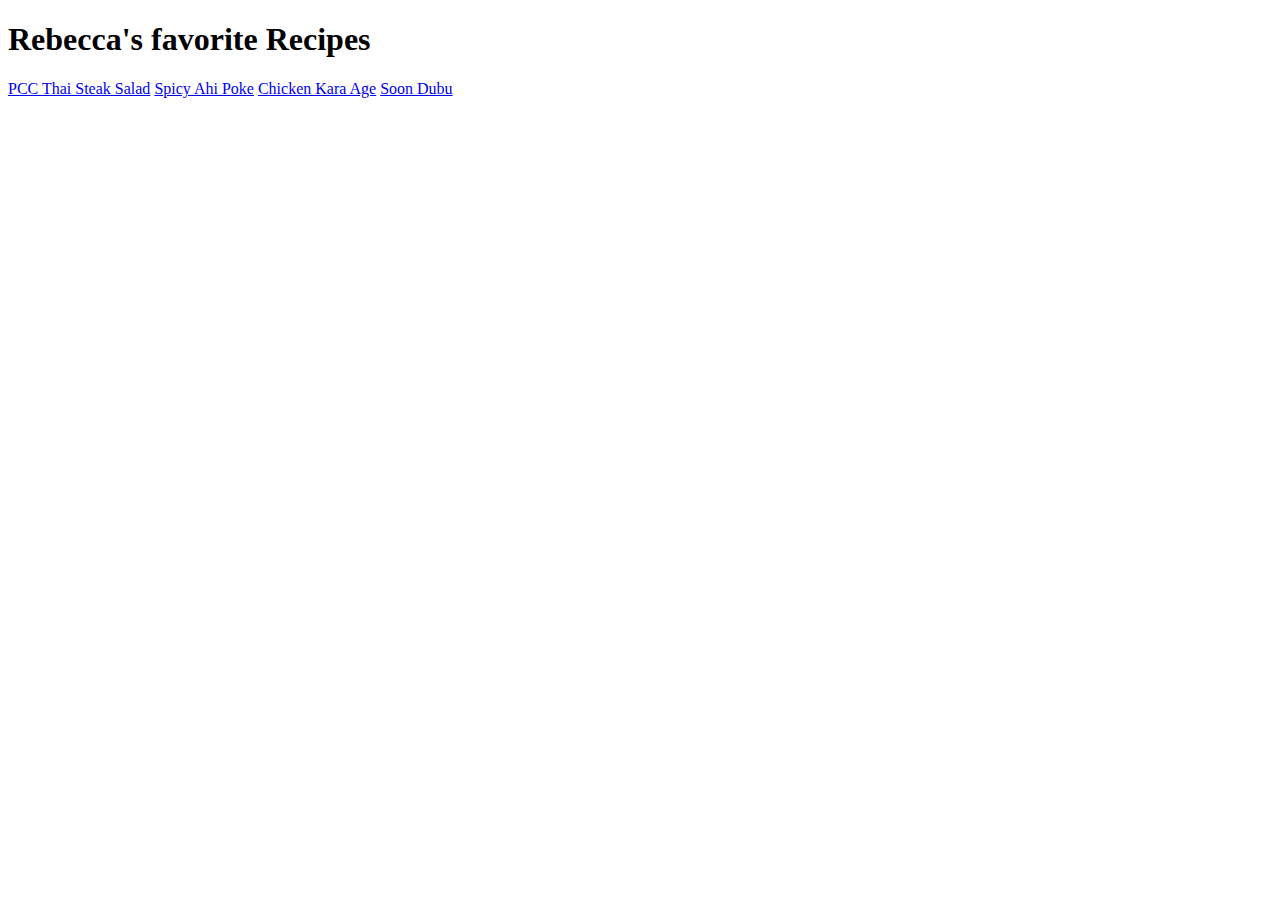
<file: index.html>
<!DOCTYPE html>
<html lang="en">
  <head>
    <meta charset="UTF-8">
    <title>My First Webpage</title>
  </head>

  <body>
    <h1>Rebecca's favorite Recipes</h1>
    <a href="./recipes/thaisteak.html">PCC Thai Steak Salad</a>

    <a href="./recipes/spicyahipoke.html">Spicy Ahi Poke</a>

    <a href="./recipes/chickenkaraage.html">Chicken Kara Age</a>

    <a href="./recipes/soondubu.html">Soon Dubu</a>
  </body>
</html>
</file>
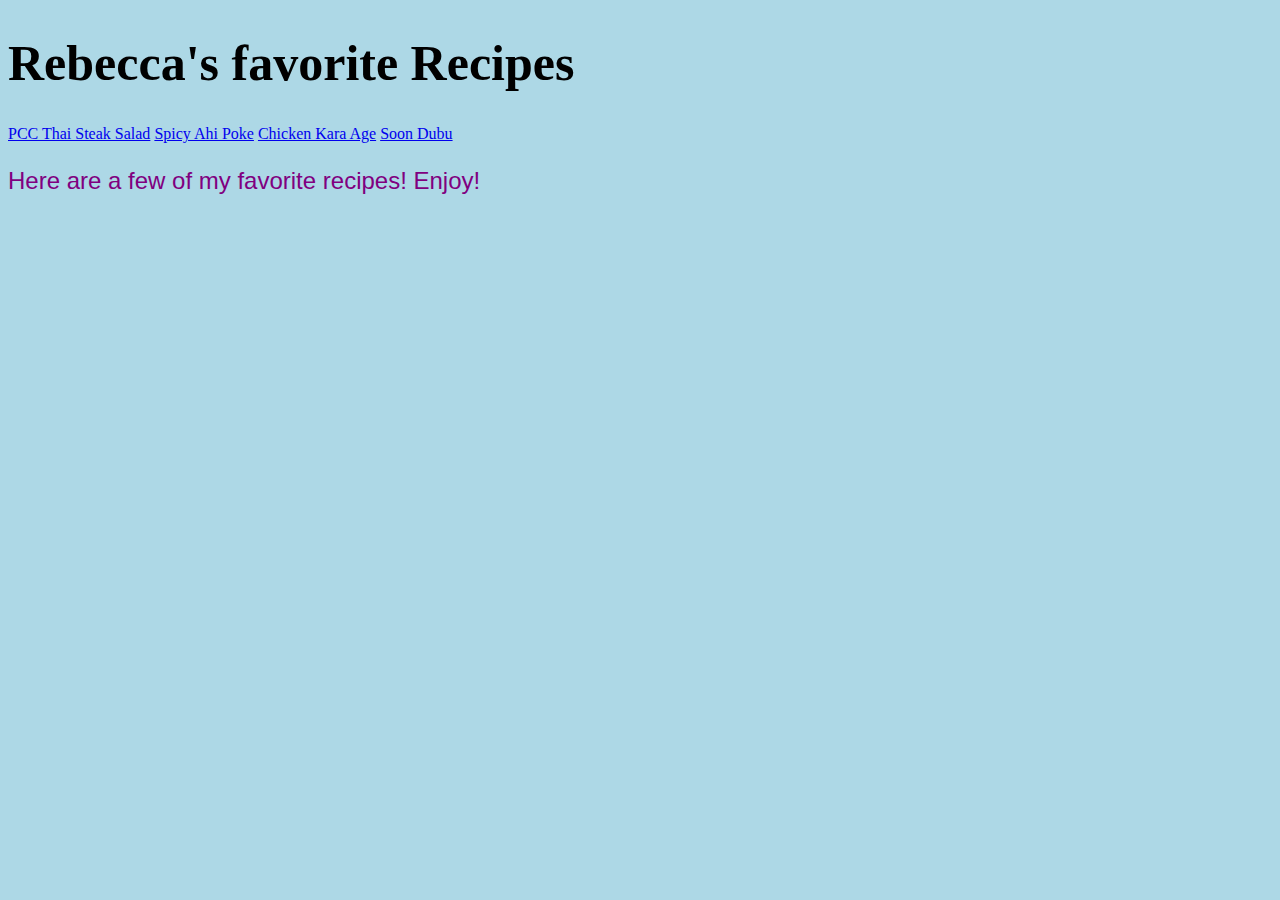
<file: cssproj.html>
<!DOCTYPE html>
<html lang="en">
  <head>
    <meta charset="UTF-8">
    <title>My First Webpage</title>
  </head>

  <body style="background-color: lightblue; color: black;">
    <h1 style="font-size: 50px;">Rebecca's favorite Recipes</h1>
    <a href="./recipes/thaisteak.html">PCC Thai Steak Salad</a>

    <a href="./recipes/spicyahipoke.html">Spicy Ahi Poke</a>

    <a href="./recipes/chickenkaraage.html">Chicken Kara Age</a>

    <a href="./recipes/soondubu.html">Soon Dubu</a>

    <p style="color: purple; font-size: 24px; font-family: sans-serif;">Here are a few of my favorite recipes! Enjoy! </p>
  </body>
</html>
</file>
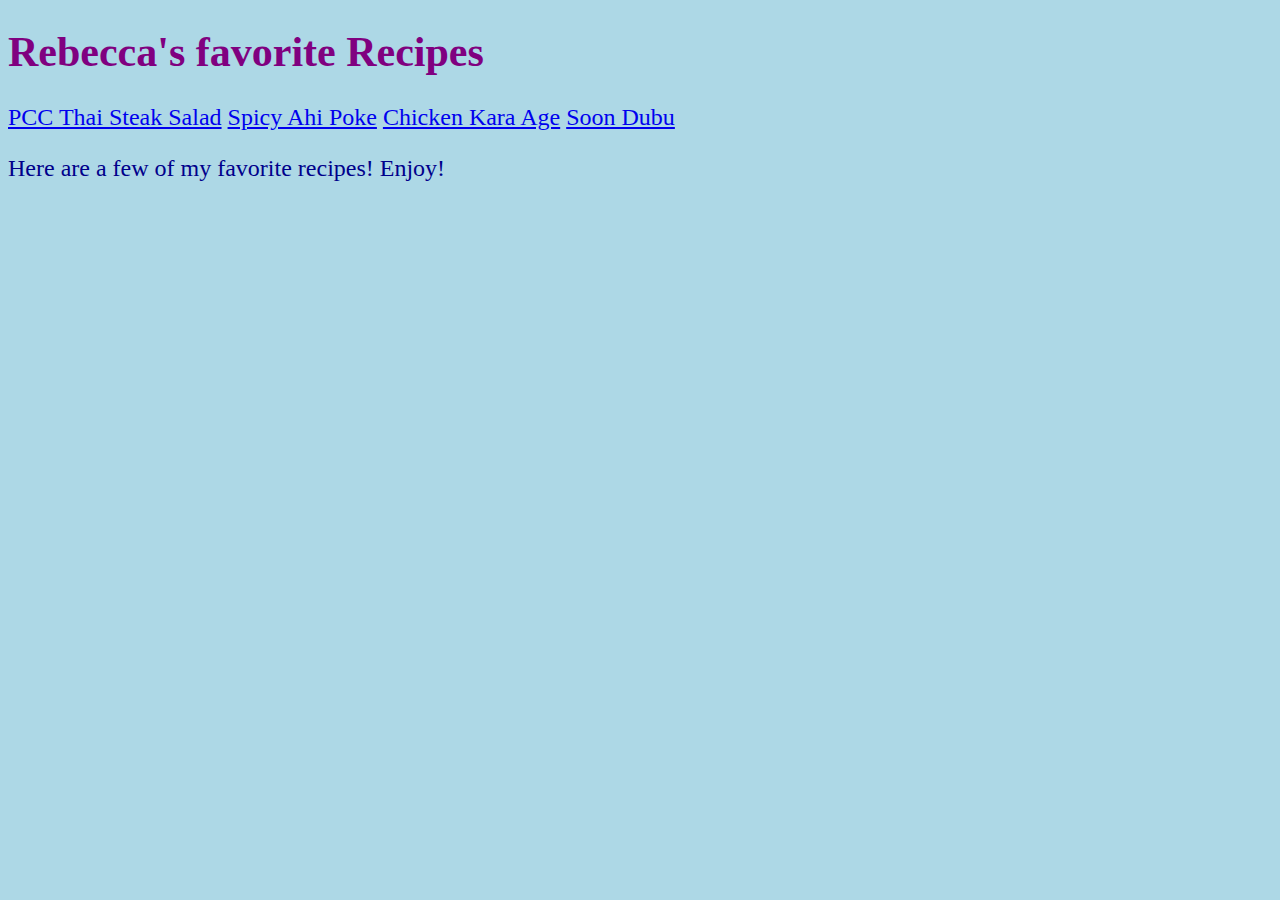
<file: cssproj2.html>
<!DOCTYPE html>
<html lang="en">
  <head>
    <meta charset="UTF-8">
    <title>My First Webpage</title>
    <link rel="stylesheet" href="recipes/css/style.css">
  </head>

  <body>
    <h1>Rebecca's favorite Recipes</h1>
    <a href="./recipes/thaisteak.html">PCC Thai Steak Salad</a>

    <a href="./recipes/spicyahipoke.html">Spicy Ahi Poke</a>

    <a href="./recipes/chickenkaraage.html">Chicken Kara Age</a>

    <a href="./recipes/soondubu.html">Soon Dubu</a>

    <p>Here are a few of my favorite recipes! Enjoy! </p>
  </body>
</html>
</file>
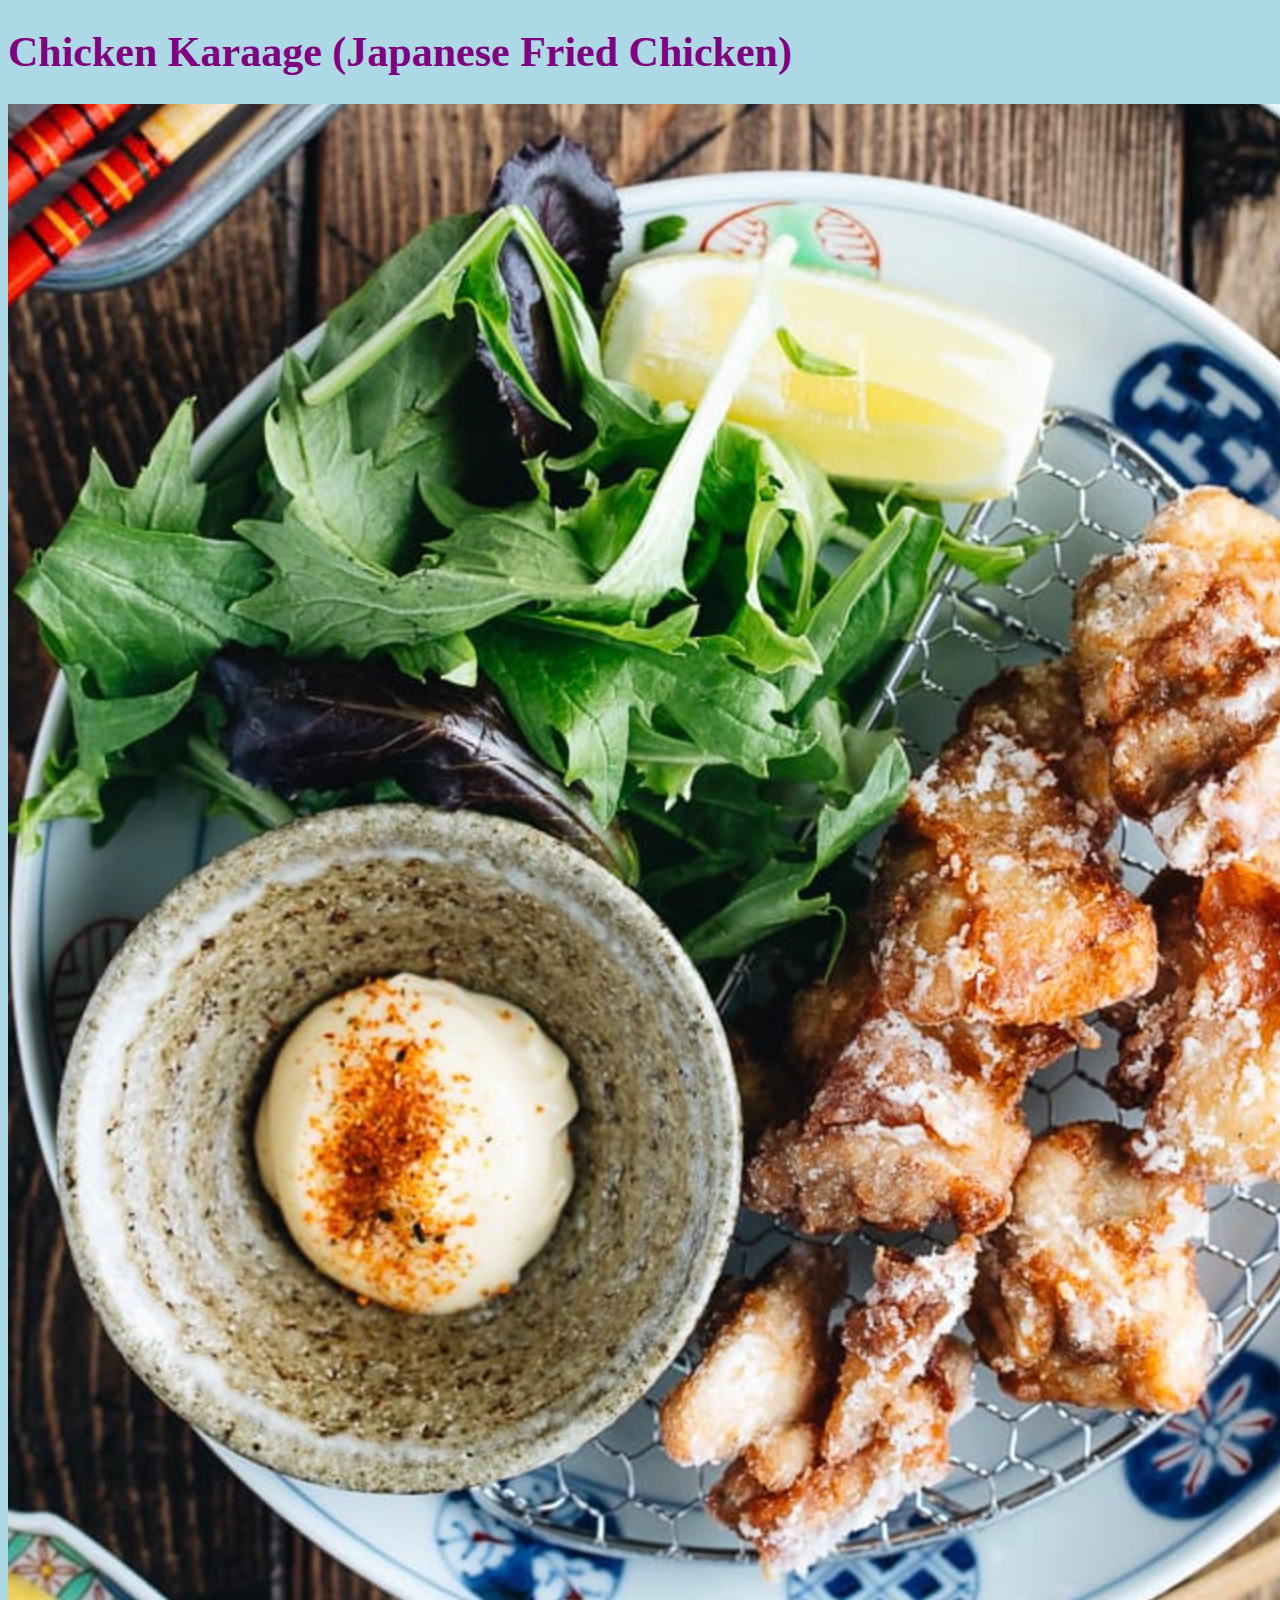
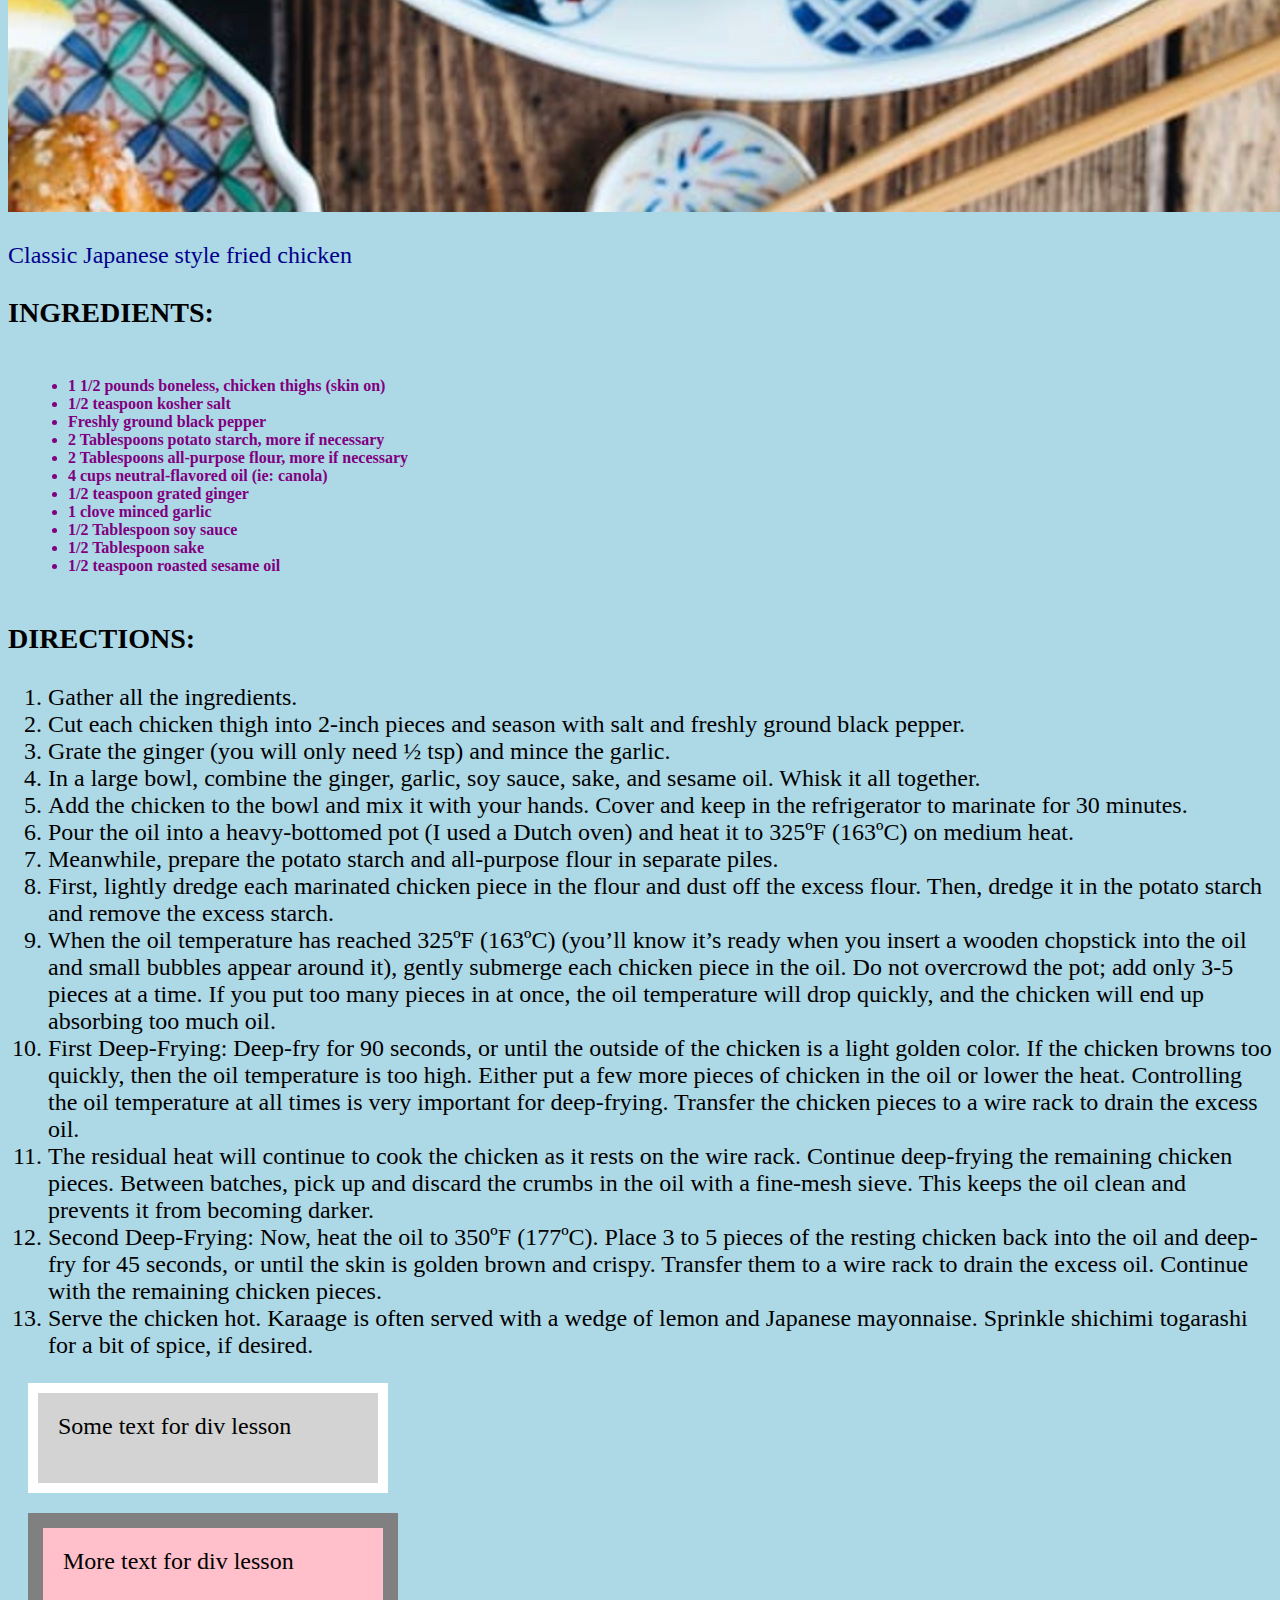
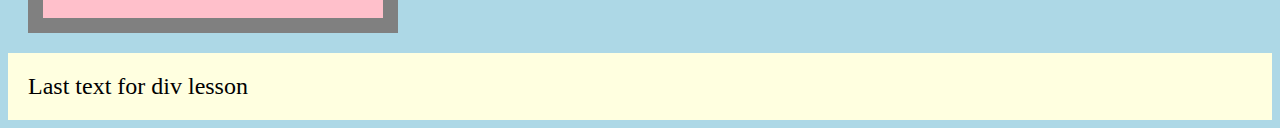
<file: recipes/chickenkaraage.html>
<!DOCTYPE html>
<html lang="en">
  <head>
    <meta charset="UTF-8">
    <title>My First Webpage</title>
    <link rel="stylesheet" href="css/style.css">
  </head>

  <body>
    <h1>Chicken Karaage (Japanese Fried Chicken)</h1>
    <img src="images/chickenkaraage.jpg" alt="Chicken Kara Age">


    <p>Classic Japanese style fried chicken</p>
    <h3>INGREDIENTS:</h3>
  </body>
    <ul>
      <div><span><li>1 1/2 pounds boneless, chicken thighs (skin on)</li>
      <li>1/2 teaspoon kosher salt</li>
      <li>Freshly ground black pepper</li>
      <li>2 Tablespoons potato starch, more if necessary</li>
      <li>2 Tablespoons all-purpose flour, more if necessary</li>
      <li>4 cups neutral-flavored oil (ie: canola)</li>
      <li>1/2 teaspoon grated ginger</li>
      <li>1 clove minced garlic</li>
      <li>1/2 Tablespoon soy sauce</li>
      <li>1/2 Tablespoon sake</li>
      <li>1/2 teaspoon roasted sesame oil</li></span></div>
    </ul>

    <h3>DIRECTIONS:</h3>
    <ol>
      <li>Gather all the ingredients.</li>
      
      <li>Cut each chicken thigh into 2-inch pieces and season with salt and freshly ground black pepper.</li>
      
      <li>Grate the ginger (you will only need ½ tsp) and mince the garlic.</li>
      
      <li>In a large bowl, combine the ginger, garlic, soy sauce, sake, and sesame oil. Whisk it all together.</li>
      
      <li>Add the chicken to the bowl and mix it with your hands. Cover and keep in the refrigerator to marinate for 30 minutes.</li>

      <li>Pour the oil into a heavy-bottomed pot (I used a Dutch oven) and heat it to 325ºF (163ºC) on medium heat.</li>

      <li>Meanwhile, prepare the potato starch and all-purpose flour in separate piles.</li>

      <li>First, lightly dredge each marinated chicken piece in the flour and dust off the excess flour. Then, dredge it in the potato starch and remove the excess starch.</li>

      <li>When the oil temperature has reached 325ºF (163ºC) (you’ll know it’s ready when you insert a wooden chopstick into the oil and small bubbles appear around it), gently submerge each chicken piece in the oil. Do not overcrowd the pot; add only 3-5 pieces at a time. If you put too many pieces in at once, the oil temperature will drop quickly, and the chicken will end up absorbing too much oil.</li>

      <li>First Deep-Frying: Deep-fry for 90 seconds, or until the outside of the chicken is a light golden color. If the chicken browns too quickly, then the oil temperature is too high. Either put a few more pieces of chicken in the oil or lower the heat. Controlling the oil temperature at all times is very important for deep-frying. Transfer the chicken pieces to a wire rack to drain the excess oil.</li>

      <li>The residual heat will continue to cook the chicken as it rests on the wire rack. Continue deep-frying the remaining chicken pieces. Between batches, pick up and discard the crumbs in the oil with a fine-mesh sieve. This keeps the oil clean and prevents it from becoming darker.</li>

      <li>Second Deep-Frying: Now, heat the oil to 350ºF (177ºC). Place 3 to 5 pieces of the resting chicken back into the oil and deep-fry for 45 seconds, or until the skin is golden brown and crispy. Transfer them to a wire rack to drain the excess oil. Continue with the remaining chicken pieces.</li>

      <li>Serve the chicken hot. Karaage is often served with a wedge of lemon and Japanese mayonnaise. Sprinkle shichimi togarashi for a bit of spice, if desired.</li>
    </ol>

    <div class="top-part">Some text for div lesson</div>
    <div class="middle-part">More text for div lesson</div>
    <div class="bottom-part">Last text for div lesson</div>
</html>
</file>
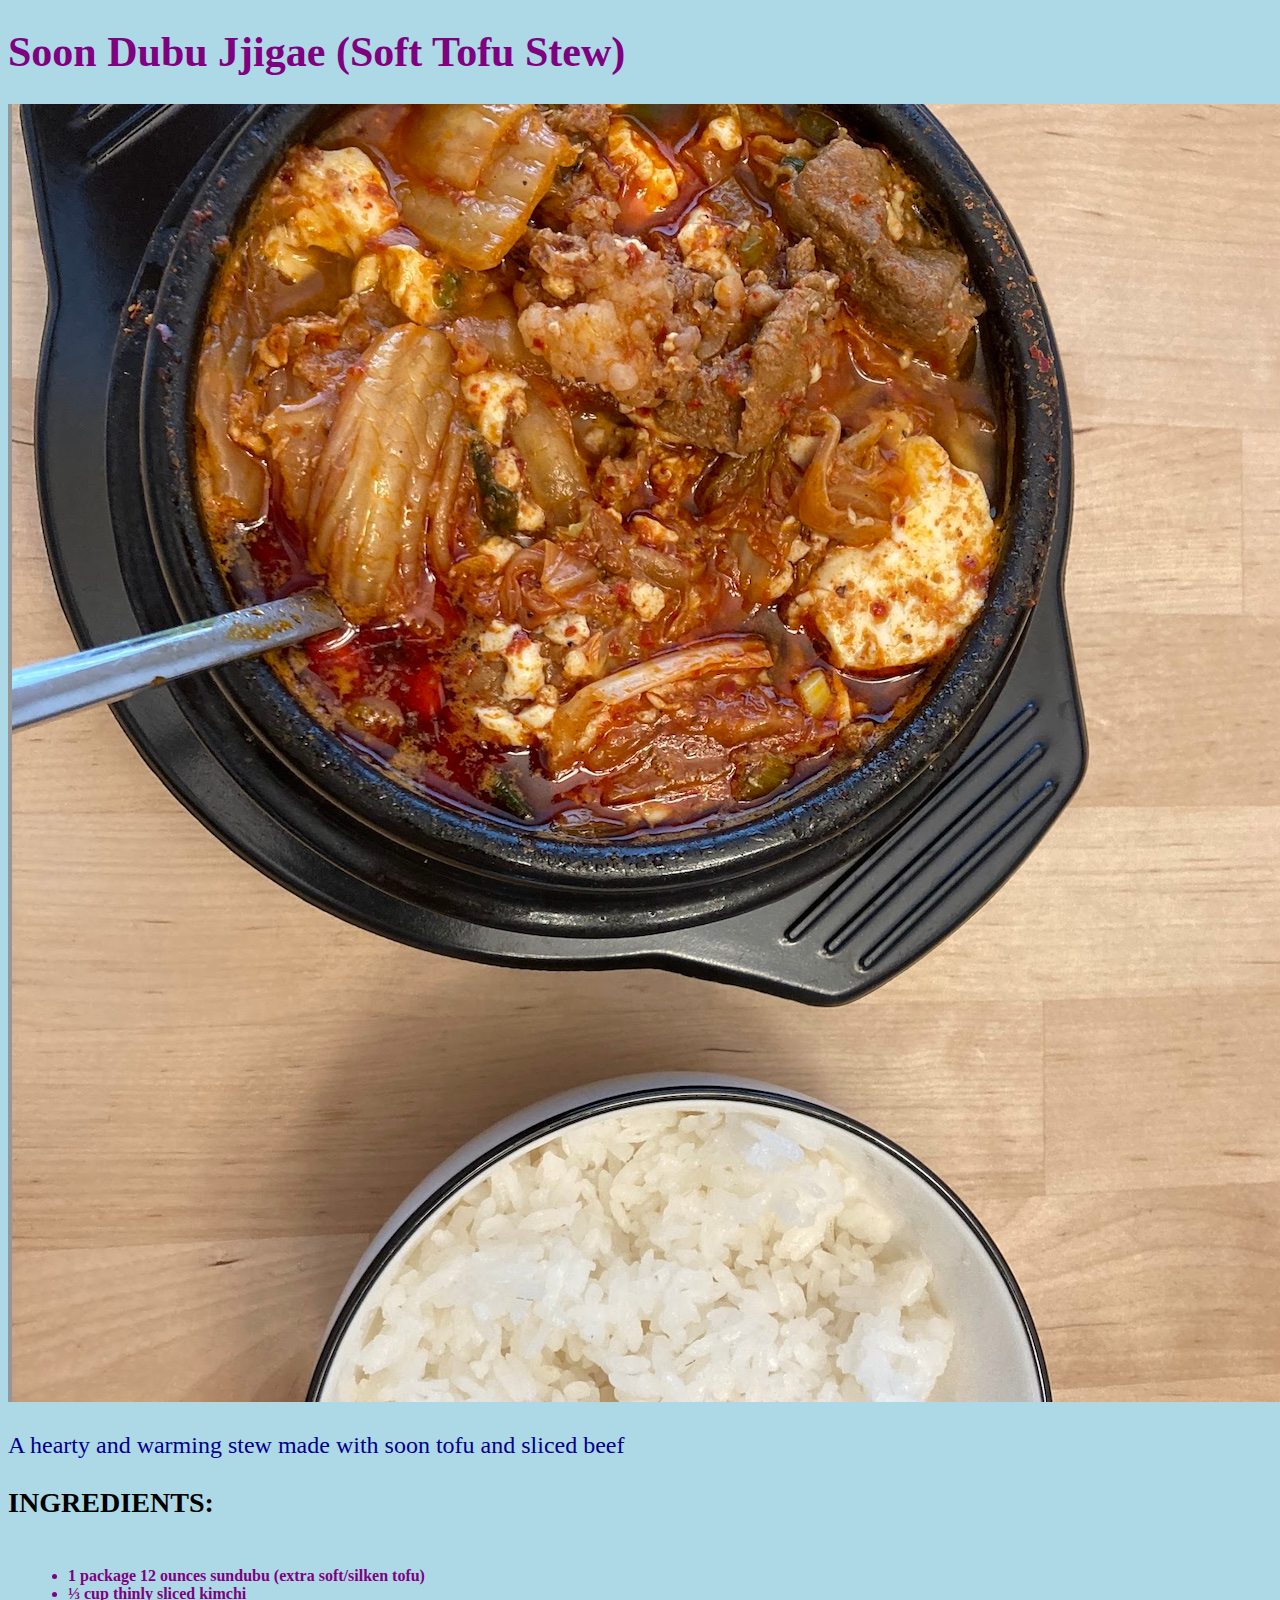
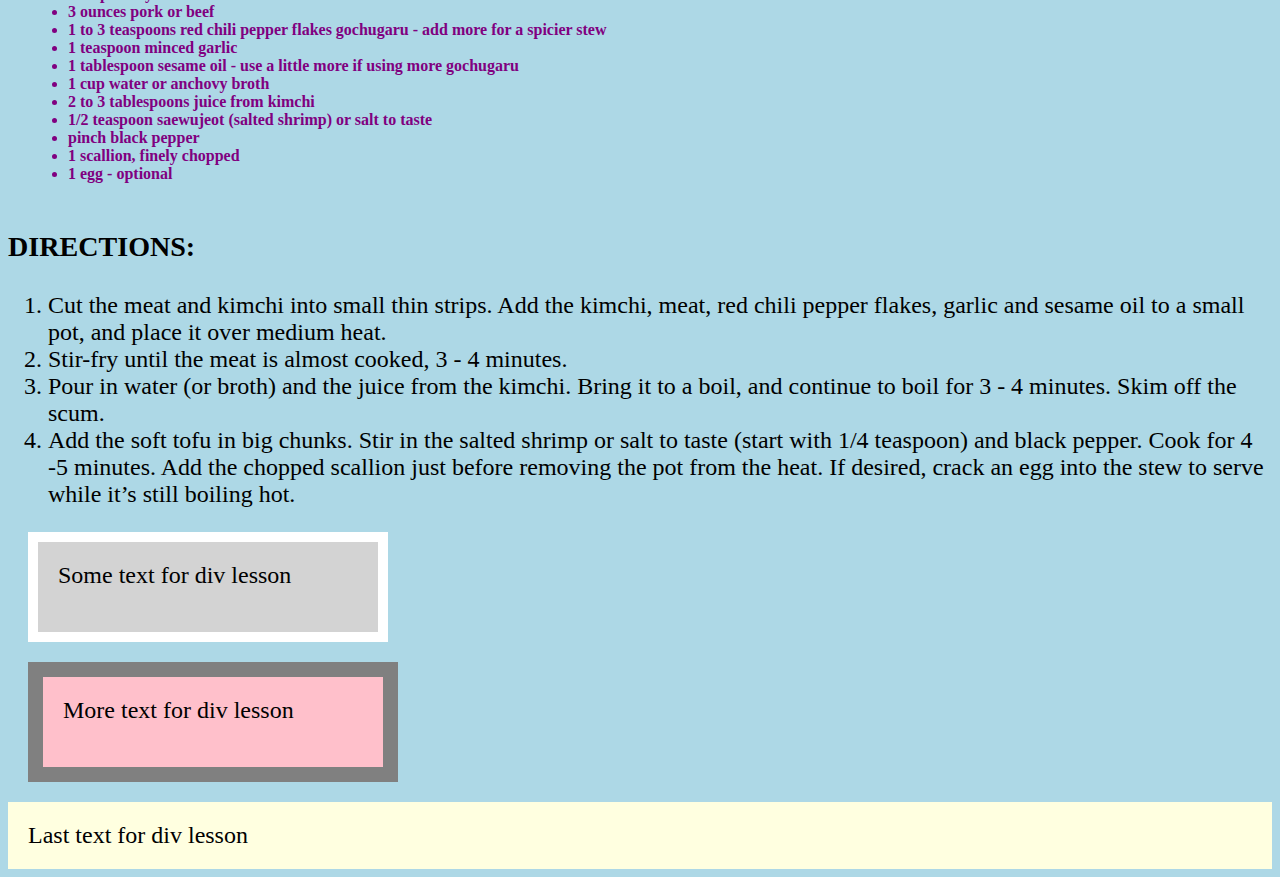
<file: recipes/soondubu.html>
<!DOCTYPE html>
<html lang="en">
  <head>
    <meta charset="UTF-8">
    <title>My First Webpage</title>
    <link rel="stylesheet" href="css/style.css">
  </head>

  <body>
    <h1>Soon Dubu Jjigae (Soft Tofu Stew)</h1>
    <img src="images/soondubu.jpg" alt="Soon Dubu">


    <p>A hearty and warming stew made with soon tofu and sliced beef</p>
    <h3>INGREDIENTS:</h3>
  </body>
    <ul>
      <div><span><li>1 package 12 ounces sundubu (extra soft/silken tofu)</li>
      <li>⅓ cup thinly sliced kimchi</li>
      <li>3 ounces pork or beef</li>
      <li>1 to 3 teaspoons red chili pepper flakes gochugaru - add more for a spicier stew</li>
      <li>1 teaspoon minced garlic</li>
      <li>1 tablespoon sesame oil - use a little more if using more gochugaru</li>
      <li>1 cup water or anchovy broth</li>
      <li>2 to 3 tablespoons juice from kimchi</li>
      <li>1/2 teaspoon saewujeot (salted shrimp) or salt to taste</li>
      <li>pinch black pepper</li>
      <li>1 scallion, finely chopped</li>
      <li>1 egg - optional</li></span></div>
    </ul>

    <h3>DIRECTIONS:</h3>
    <ol>
      <li>Cut the meat and kimchi into small thin strips. Add the kimchi, meat, red chili pepper flakes, garlic and sesame oil to a small pot, and place it over medium heat.</li>
      
      <li>Stir-fry until the meat is almost cooked, 3 - 4 minutes.</li>
      
      <li>Pour in water (or broth) and the juice from the kimchi. Bring it to a boil, and continue to boil for 3 - 4 minutes. Skim off the scum.</li>

      <li>Add the soft tofu in big chunks. Stir in the salted shrimp or salt to taste (start with 1/4 teaspoon) and black pepper. Cook for 4 -5 minutes. Add the chopped scallion just before removing the pot from the heat. If desired, crack an egg into the stew to serve while it’s still boiling hot.</li>
    </ol>

    <div class="top-part">Some text for div lesson</div>
    <div class="middle-part">More text for div lesson</div>
    <div class="bottom-part">Last text for div lesson</div>
</html>
</file>
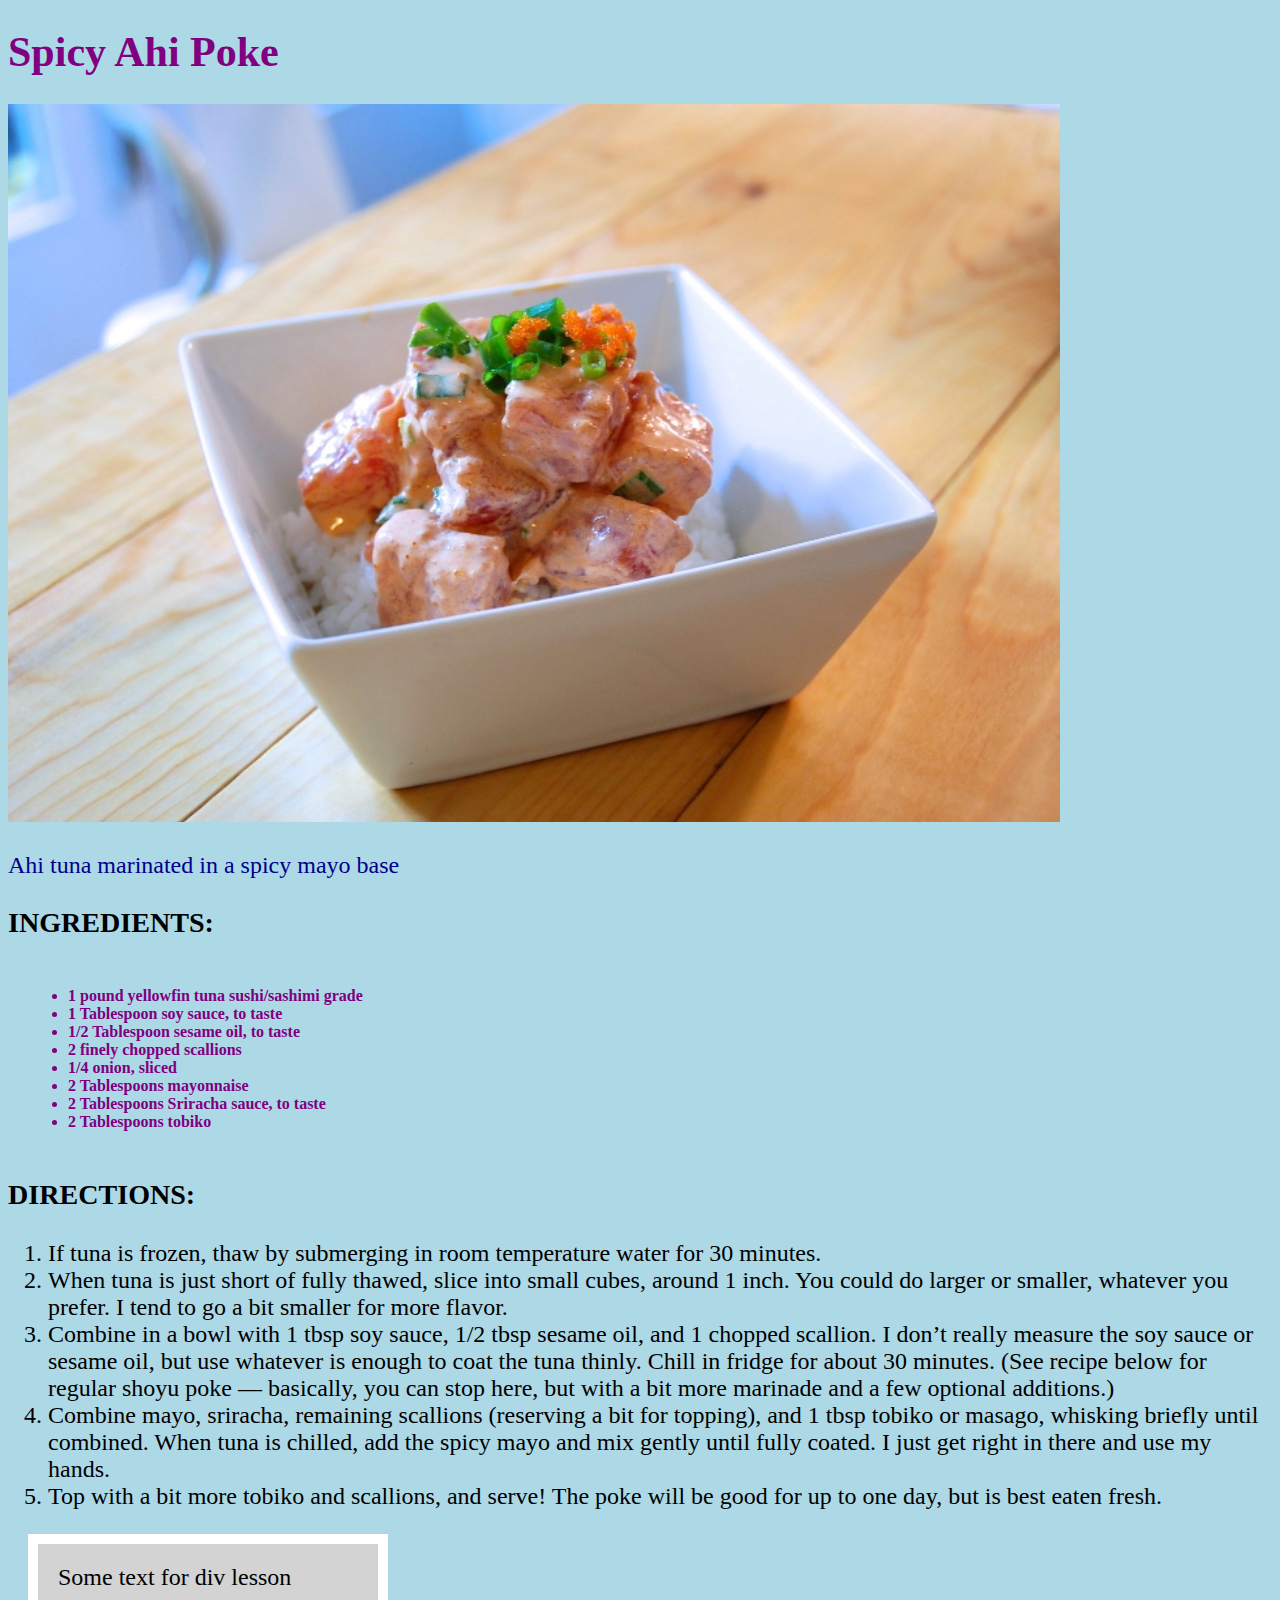
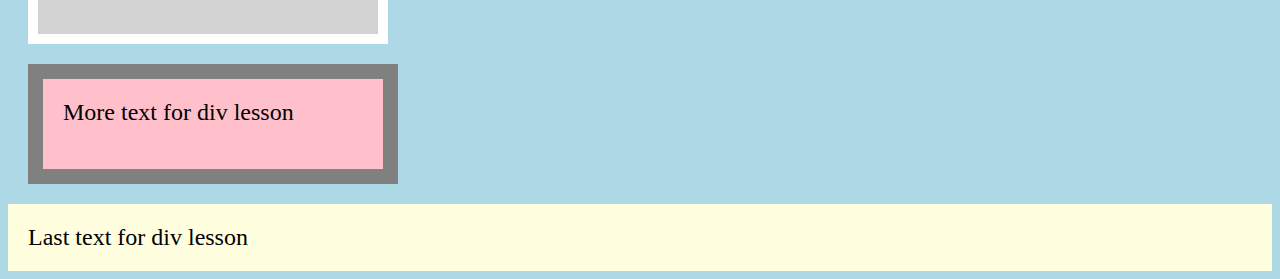
<file: recipes/spicyahipoke.html>
<!DOCTYPE html>
<html lang="en">
  <head>
    <meta charset="UTF-8">
    <title>My First Webpage</title>
    <link rel="stylesheet" href="css/style.css">
  </head>

  <body>
    <h1>Spicy Ahi Poke</h1>
    <img src="images/spicyahipoke.jpg" alt="Spicy Ahi Poke">


    <p>Ahi tuna marinated in a spicy mayo base</p>
    <h3>INGREDIENTS:</h3>
  </body>
    <ul>
      <div><span><li>1 pound yellowfin tuna sushi/sashimi grade</li>
      <li>1 Tablespoon soy sauce, to taste</li>
      <li>1/2 Tablespoon sesame oil, to taste</li>
      <li>2 finely chopped scallions</li>
      <li>1/4 onion, sliced</li>
      <li>2 Tablespoons mayonnaise</li>
      <li>2 Tablespoons Sriracha sauce, to taste</li>
      <li>2 Tablespoons tobiko</li></span></div>
    </ul>

    <h3>DIRECTIONS:</h3>
    <ol>
      <li>If tuna is frozen, thaw by submerging in room temperature water for 30 minutes.</li>
      
      <li>When tuna is just short of fully thawed, slice into small cubes, around 1 inch. You could do larger or smaller, whatever you prefer. I tend to go a bit smaller for more flavor.</li>
      
      <li>Combine in a bowl with 1 tbsp soy sauce, 1/2 tbsp sesame oil, and 1 chopped scallion. I don’t really measure the soy sauce or sesame oil, but use whatever is enough to coat the tuna thinly. Chill in fridge for about 30 minutes. (See recipe below for regular shoyu poke — basically, you can stop here, but with a bit more marinade and a few optional additions.)</li>
      
      <li>Combine mayo, sriracha, remaining scallions (reserving a bit for topping), and 1 tbsp tobiko or masago, whisking briefly until combined. When tuna is chilled, add the spicy mayo and mix gently until fully coated. I just get right in there and use my hands.</li>
      
      <li>Top with a bit more tobiko and scallions, and serve! The poke will be good for up to one day, but is best eaten fresh.</li>
    </ol>

    <div class="top-part">Some text for div lesson</div>
    <div class="middle-part">More text for div lesson</div>
    <div class="bottom-part">Last text for div lesson</div>
</html>
</file>
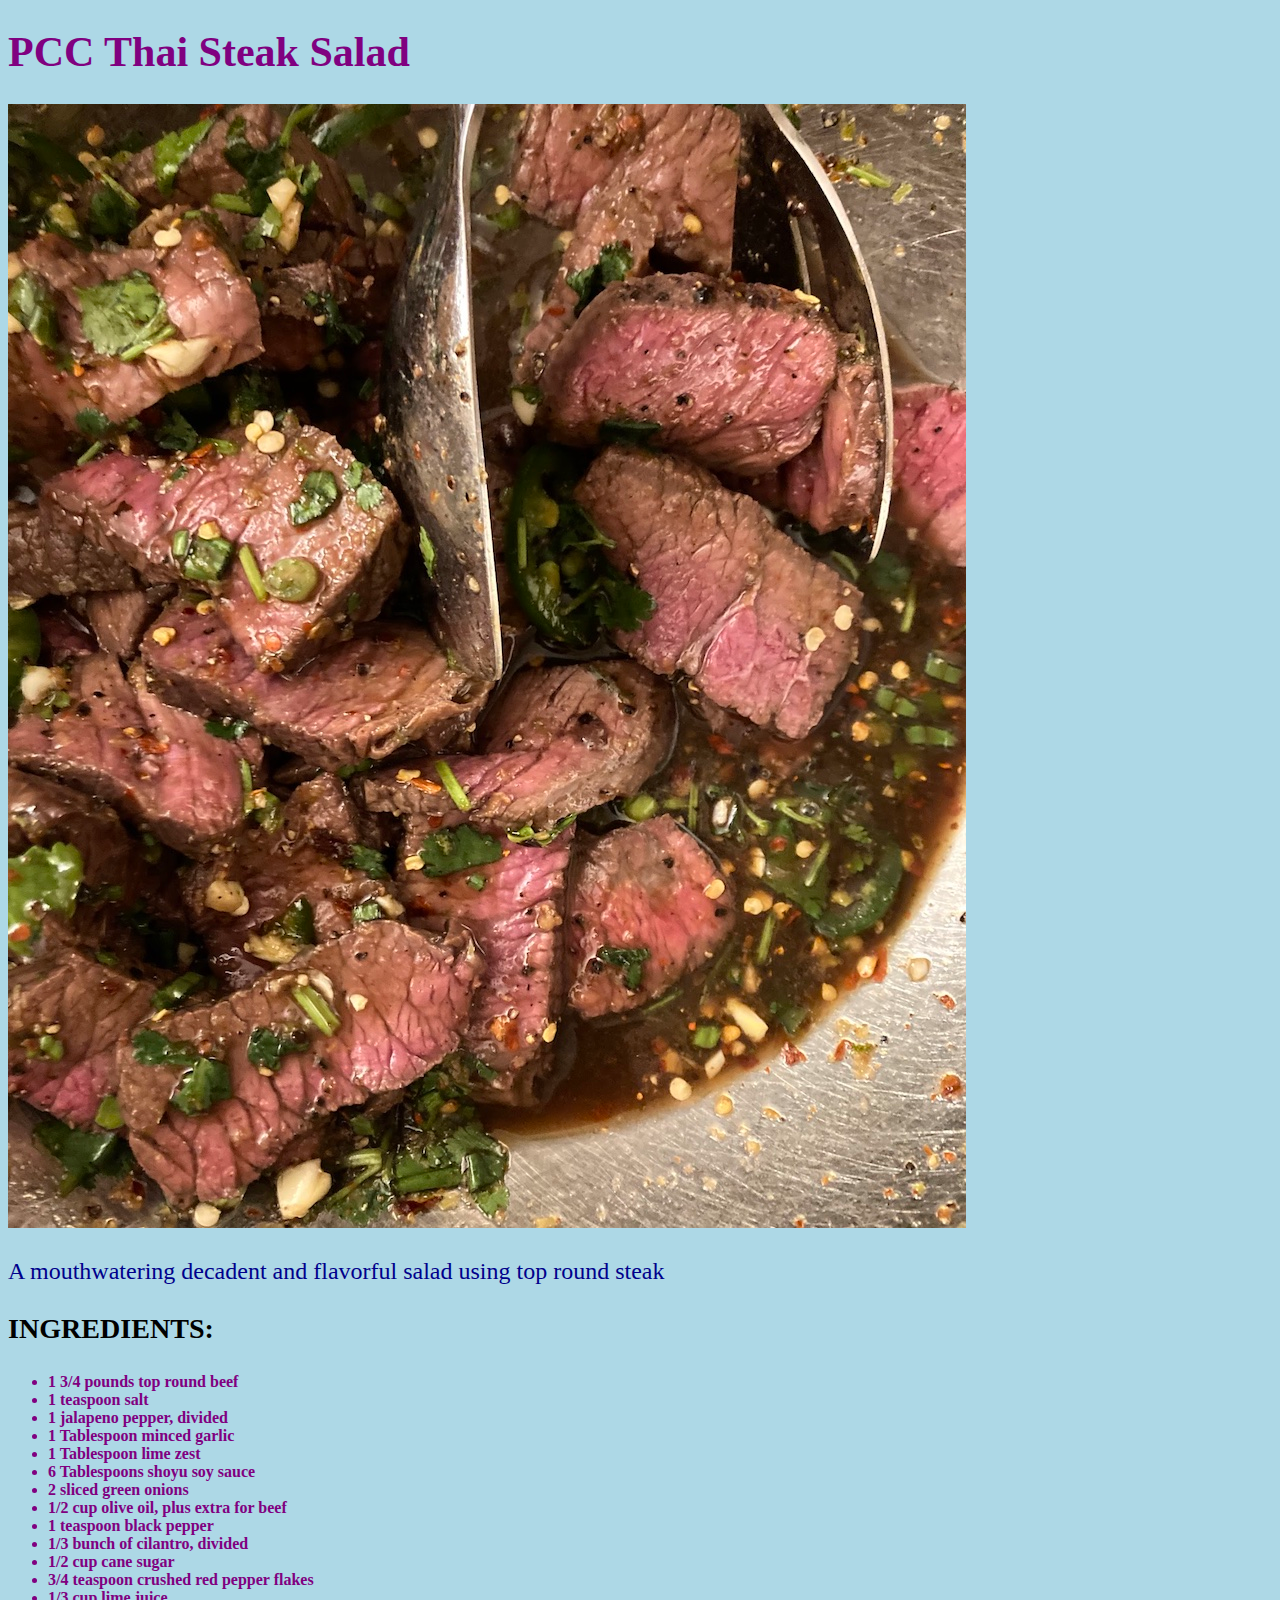
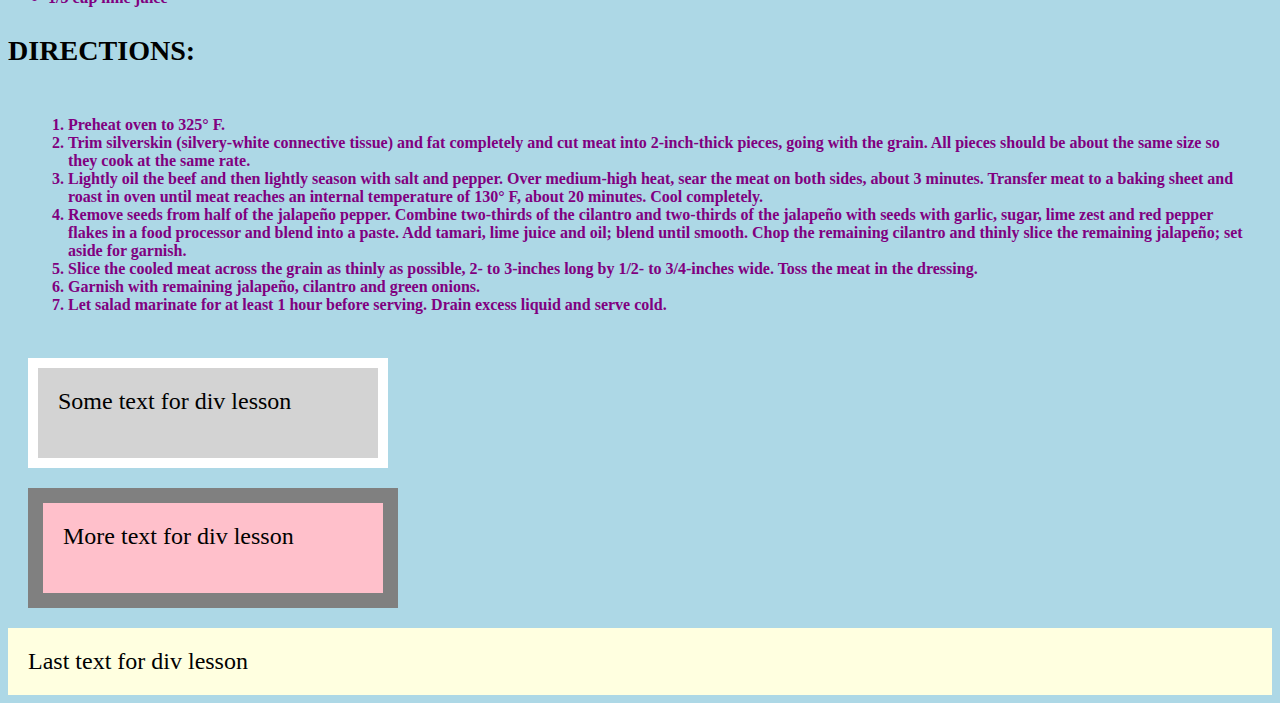
<file: recipes/thaisteak.html>
<!DOCTYPE html>
<html lang="en">
  <head>
    <meta charset="UTF-8">
    <title>My First Webpage</title>
    <link rel="stylesheet" href="css/style.css">
  </head>

  <body>
    <h1>PCC Thai Steak Salad</h1>
    <img src="images/thai-steak.jpg" alt="thai steak salad">


    <p>A mouthwatering decadent and flavorful salad using top round steak</p>
    <h3>INGREDIENTS:</h3>
  </body>
    <ul>
      <span><li>1 3/4 pounds top round beef</li>
      <li>1 teaspoon salt</li>
      <li>1 jalapeno pepper, divided</li>
      <li>1 Tablespoon minced garlic</li>
      <li>1 Tablespoon lime zest</li>
      <li>6 Tablespoons shoyu soy sauce</li>
      <li>2 sliced green onions</li>
      <li>1/2 cup olive oil, plus extra for beef</li>
      <li>1 teaspoon black pepper</li>
      <li>1/3 bunch of cilantro, divided</li>
      <li>1/2 cup cane sugar</li>
      <li>3/4 teaspoon crushed red pepper flakes</li>
      <li>1/3 cup lime juice</li></span>
    </ul>

    <h3>DIRECTIONS:</h3>
    <ol>
      <div><span><li>Preheat oven to 325° F.</li>
      
      <li>Trim silverskin (silvery-white connective tissue) and fat completely and cut meat into 2-inch-thick pieces, going with the grain. All pieces should be about the same size so they cook at the same rate.</li>
      
      <li>Lightly oil the beef and then lightly season with salt and pepper. Over medium-high heat, sear the meat on both sides, about 3 minutes. Transfer meat to a baking sheet and roast in oven until meat reaches an internal temperature of 130° F, about 20 minutes. Cool completely.</li>
      
      <li>Remove seeds from half of the jalapeño pepper. Combine two-thirds of the cilantro and two-thirds of the jalapeño with seeds with garlic, sugar, lime zest and red pepper flakes in a food processor and blend into a paste. Add tamari, lime juice and oil; blend until smooth. Chop the remaining cilantro and thinly slice the remaining jalapeño; set aside for garnish.</li>
      
      <li>Slice the cooled meat across the grain as thinly as possible, 2- to 3-inches long by 1/2- to 3/4-inches wide. Toss the meat in the dressing.</li>
      
      <li>Garnish with remaining jalapeño, cilantro and green onions.</li>
      
      <li>Let salad marinate for at least 1 hour before serving. Drain excess liquid and serve cold.</li></span></div>
    </ol>

    <div class="top-part">Some text for div lesson</div>
    <div class="middle-part">More text for div lesson</div>
    <div class="bottom-part">Last text for div lesson</div>
</html>
</file>
<file: recipes/css/style.css>
* {
  border: 0px solid white;
}

body {
  background-color: lightblue;
  color: black; 
  font-size: 24px;
}

p {
  color: darkblue; 
}

div {
  padding: 20px;
}

.toppity {
  font-size: 32px;
  color: navy
}

.midsies {
  font-size: 40px;
}

h1 {
  font-size: 42px;
  color: purple;
}

span {
  color: purple; 
  font-size: 16px; 
  font-weight: bold;
}

.top-part {
  background: lightgray;
  padding: 20px;
  height: 50px;
  width: 300px;
  border: 10px solid white;
  margin: 20px;
}

.middle-part {
  background: pink;
  padding: 20px;
  height: 50px;
  width: 300px;
  border: 15px solid gray; 
  margin: 20px;
}

.bottom-part {
  background: lightyellow;
}
</file>
